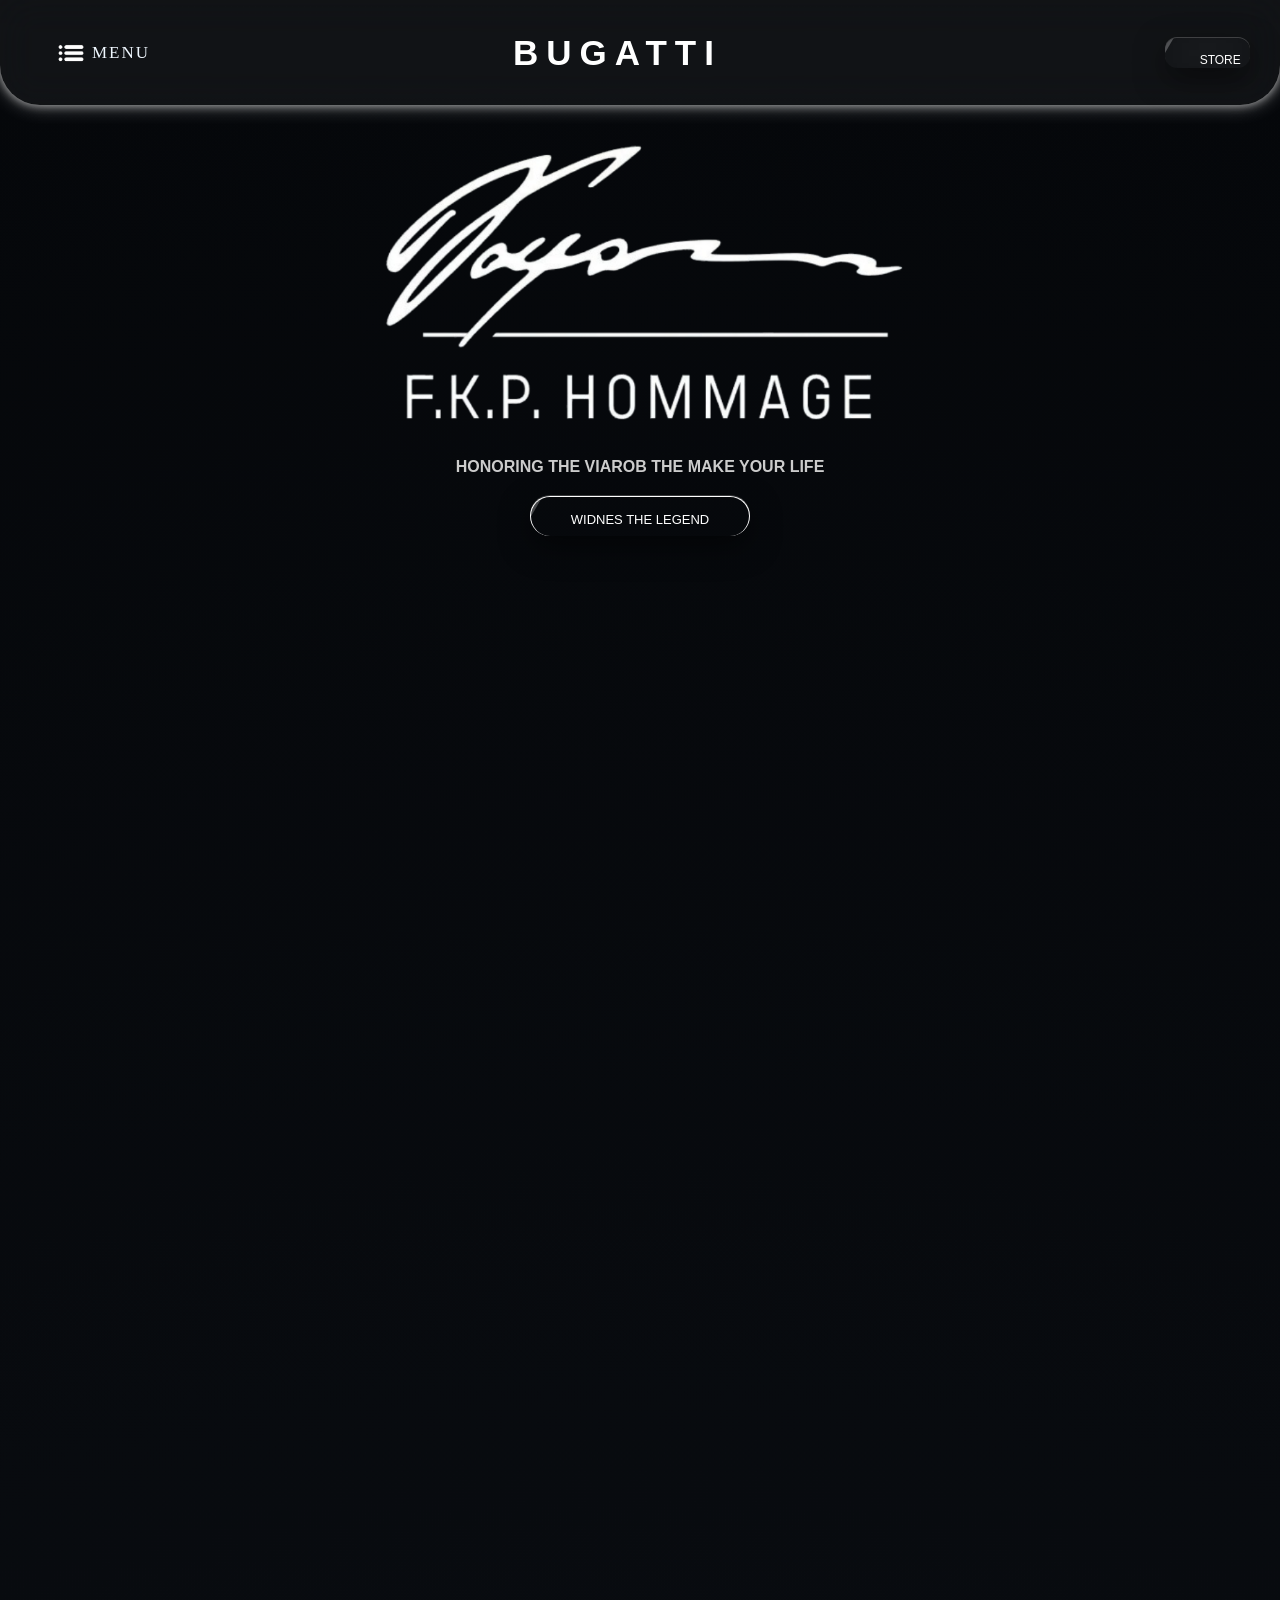
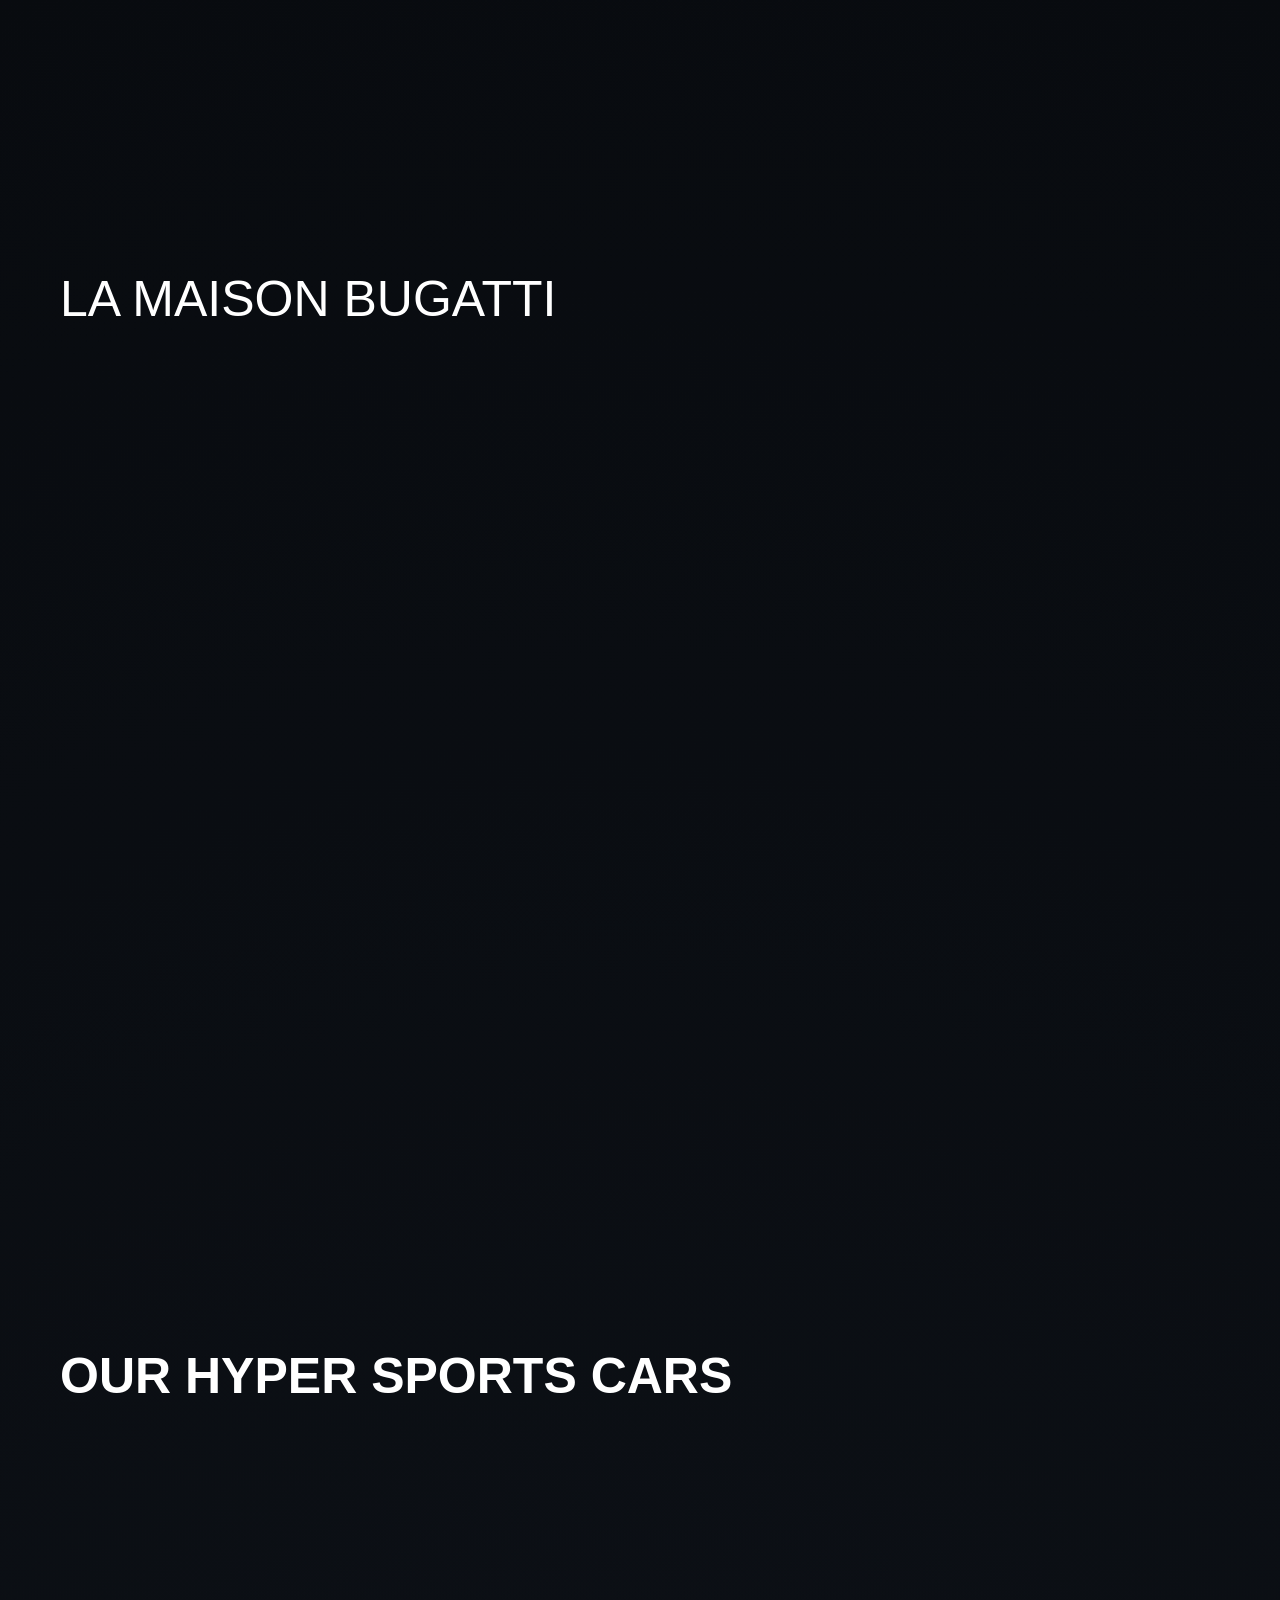
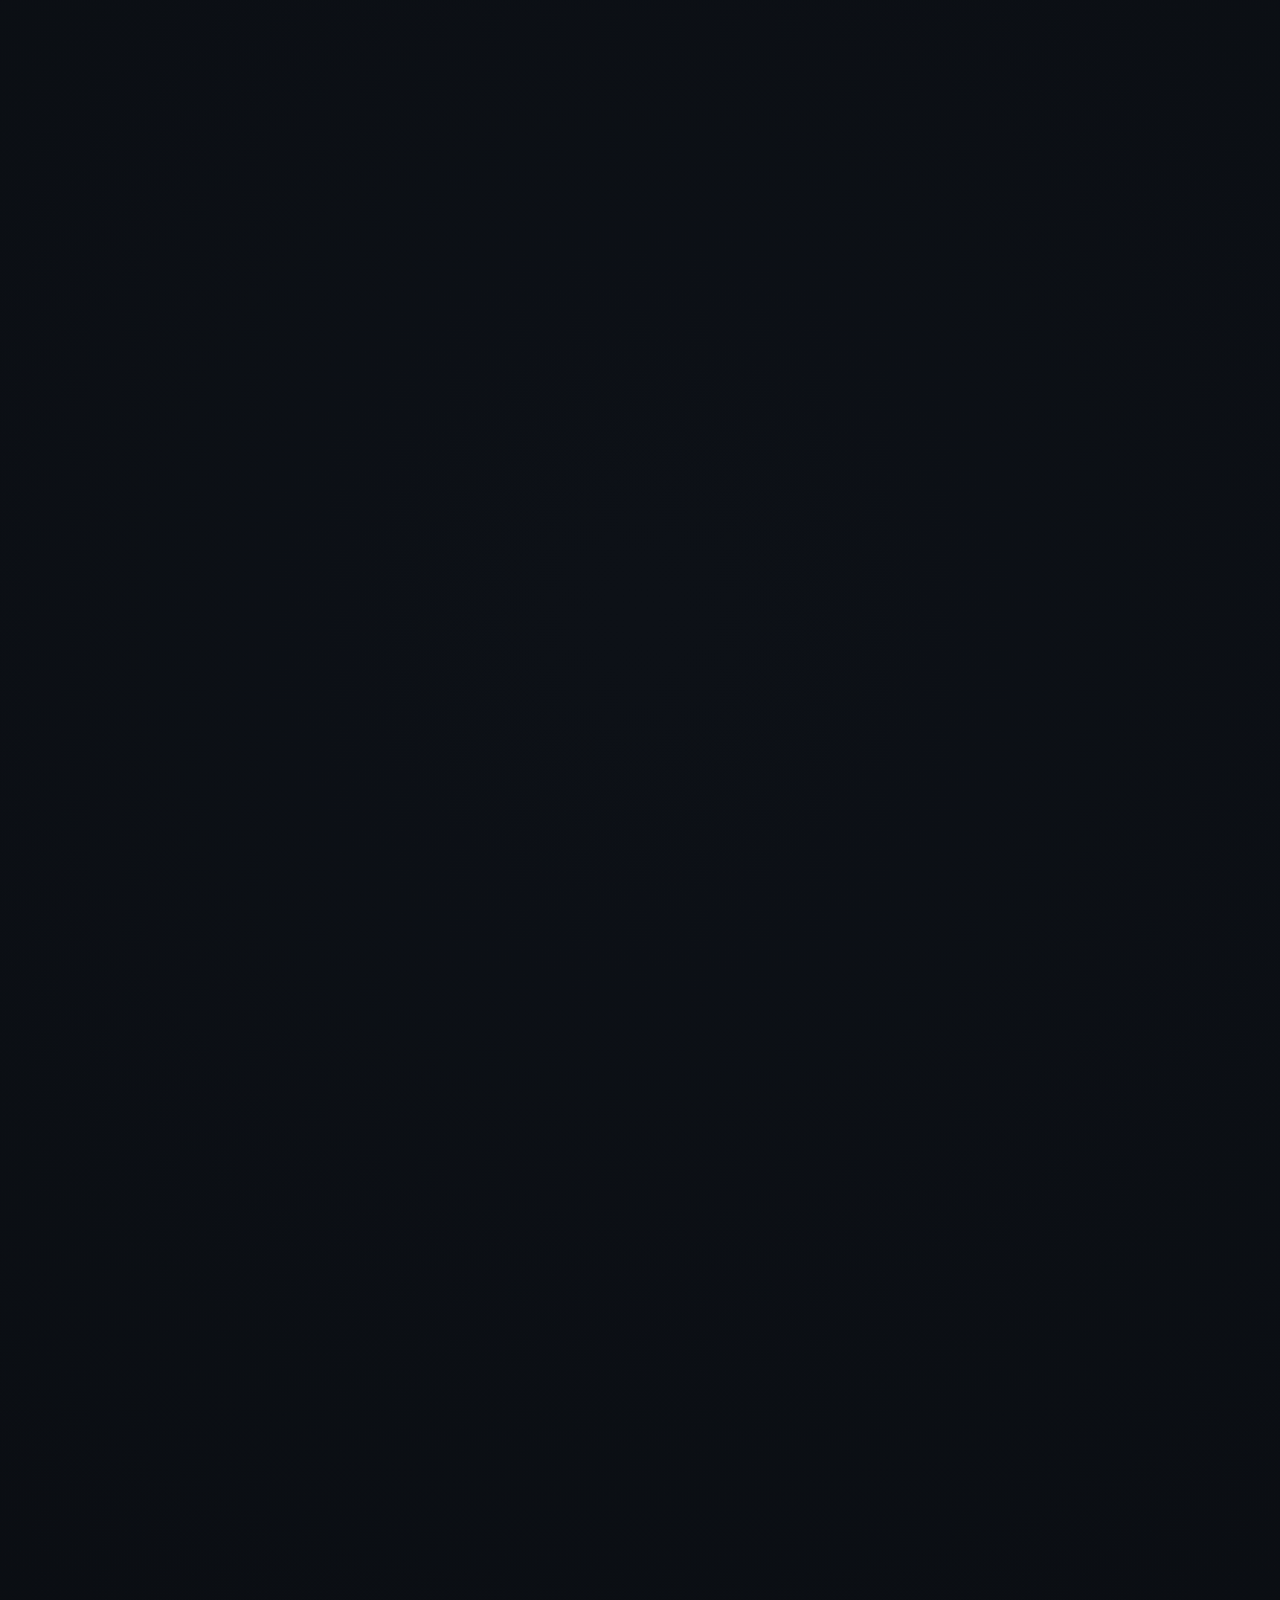
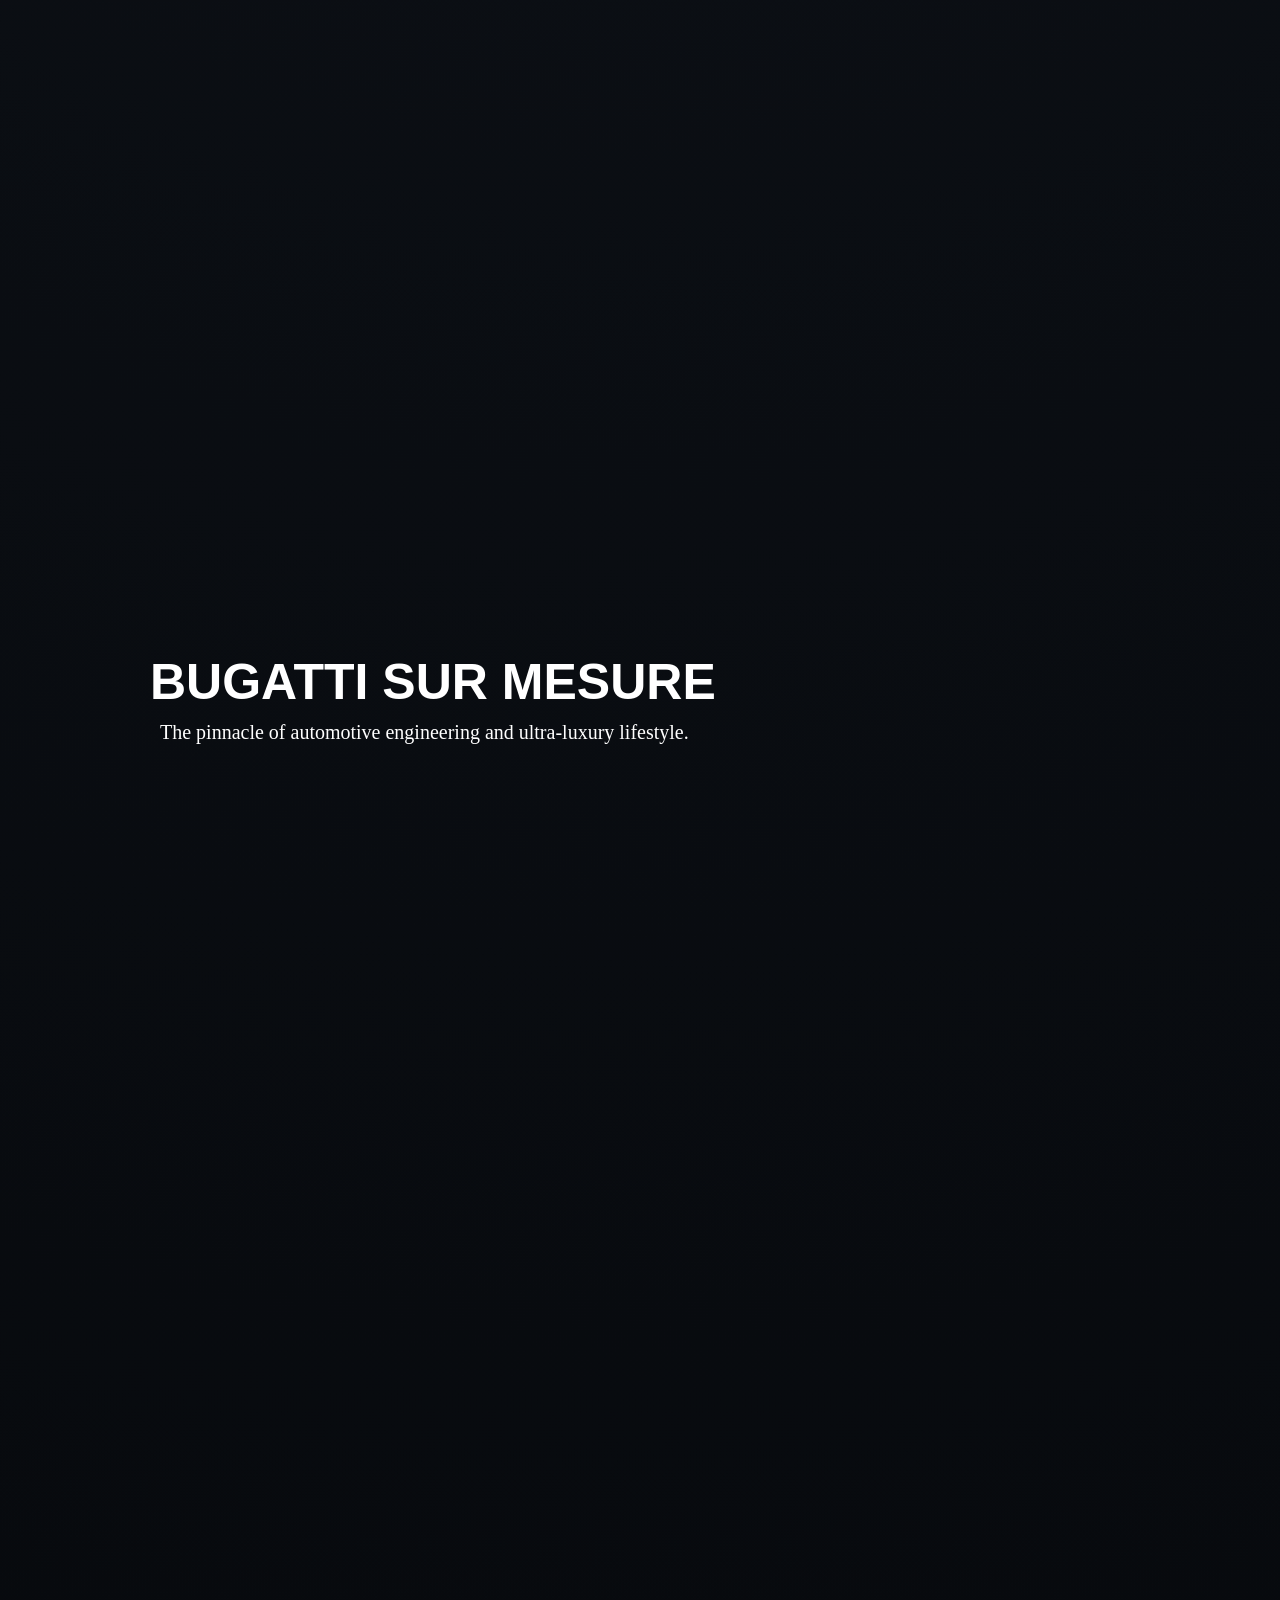
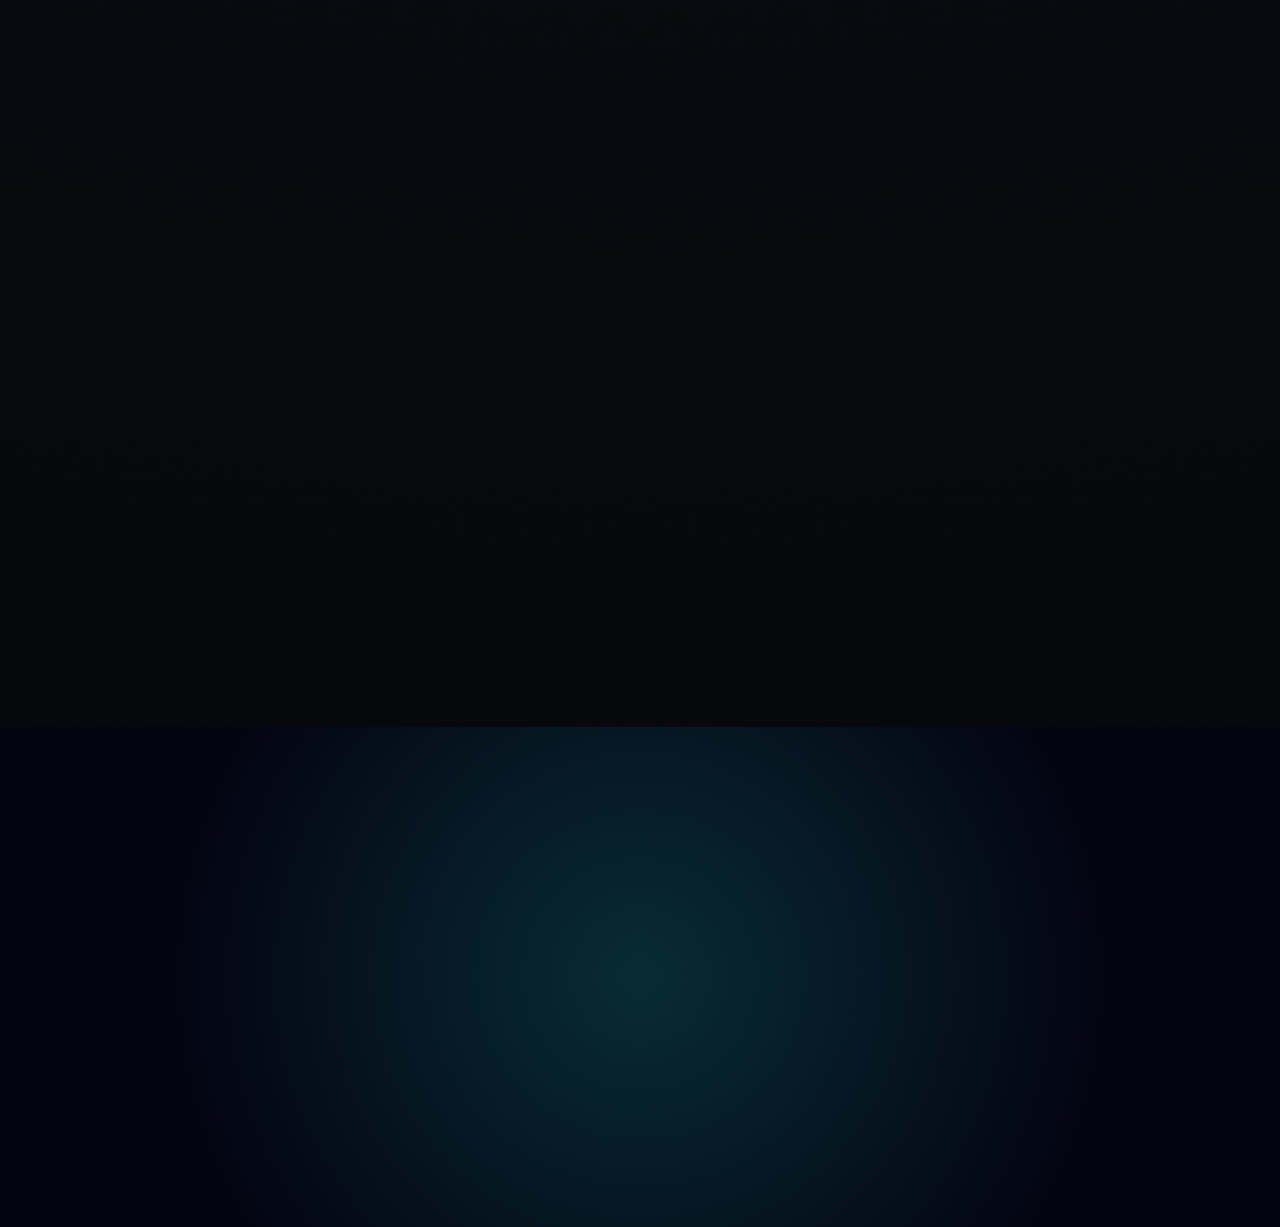
<file: index.html>
<!DOCTYPE html>
<html lang="en">

<head>
    <meta charset="UTF-8" />
    <meta http-equiv="X-UA-Compatible" content="IE=edge" />
    <meta name="viewport" content="width=device-width, initial-scale=1.0" />
    <title>Document</title>
    <link rel="stylesheet" href="./style.css" />
  <link href="https://unpkg.com/aos@2.3.1/dist/aos.css" rel="stylesheet">
</head>


<body>
    <header>
        <video autoplay loop muted src="./m.1.mp4"></video>
        <nav>
            <div class="sed"data-aos="fade-right" data-aos-duration="2000">
                <img class="sedd" src="./menu.23.png" alt="" />
                <h1 class="meb">MENU</h1>
            </div>
            <h1 class="h9"data-aos="fade-up" data-aos-duration="3000">BUGATTI</h1>
            <button class="saloma"data-aos="fade-left" data-aos-duration="2000">STORE</button>
        </nav>
        <section>
            <img class="salob" src="./imzooo.1.png" alt="" />

            <article>
                <aside>
                    <h1 class="der">HONORING THE VIAROB THE MAKE YOUR LIFE</h1>
                    <button class="a"data-aos="zoom-in" data-aos-duration="3000">WIDNES THE LEGEND</button>
                </aside>
            </article>
        </section>
    </header>
    <main data-aos="fade-up" data-aos-duration="2000">

        <video class="video2" autoplay loop muted src="./video2.mp4"></video>
        <section>
            <img class="ab" src="./imzooo.2.png" alt="" />
            <button class="red">DISCOVER THE PROGRAMME SOLITAIRE</button>
        </section>
    </main>
    <h1 class="h1"> LA MAISON BUGATTI </h1>
    <div class="kalon">
        <div class="surat card-container">

            <div class="yakum card-item" data-aos="zoom-in-right" data-aos-duration="2000">

                <div class="img-m m1"></div>
                <h1 class="h8">DISCOVER BUGATTI</h1>
                <p class="a4">Learn more</p>
            </div>
            <div class="duyum card-item" data-aos="zoom-out-up" data-aos-duration="2000">
                <div class="img-m m2"></div>
                <h1 class="h8">OUR HISTORY</h1>
                <p class="a4">Learn more</p>
            </div>
            <div class="seyum card-item" data-aos="zoom-in-left" data-aos-duration="2000">
                <div class="img-m m3"></div>
                <h1 class="h8">CAREERS AT BUGGATI</h1>
                <p class="a4">Learn more</p>
            </div>
        </div>
    </div>
    <nav>
        <img class="asalom" data-aos="zoom-in-up" data-aos-duration="3000" src="./вук.png" alt="" />
    </nav>

    <h1 class="h2">OUR HYPER SPORTS CARS</h1>
    <div class="main" data-aos="fade-up" data-aos-duration="3000">
        <div>
            <div class="img-s s1" data-aos="zoom-in-right" data-aos-duration="3000"></div>
            <div class="img-s s2" data-aos="zoom-in-left" data-aos-duration="3000"></div>
        </div>
        <div>
            <div class="img-s s3" data-aos="zoom-in-right" data-aos-duration="3000"></div>
            <div class="img-s s4" data-aos="zoom-in-left" data-aos-duration="3000"></div>
        </div>
        <div>
            <div class="img-s s5" data-aos="zoom-in-right" data-aos-duration="3000"></div>
            <div class="img-s s6" data-aos="zoom-in-left" data-aos-duration="3000"></div>
        </div>

    </div>
    <h1 class="h3">BUGATTI SUR MESURE</h1>
    <p class="p1">The pinnacle of automotive engineering and ultra-luxury lifestyle.</p>
    <nav>

        <div class="sad"data-aos="zoom-in" data-aos-duration="3000">
            <img class="img1" src="./m.7.jpg" alt="" />
            <div class="nav">
                <h1 class="duf">
                    Heritage, <br> Craftsmanship and <br> Innovation
                </h1>
                <p>
                    at buggati we translate our customer <br> logo Heritage, Craftsmanship and Innovation <br>
                    personaliza automatical
                </p>
            </div>
        </div>
    </nav>
    <div class="foter" data-aos="fade-zoom-in" data-aos-easing="ease-in-back" data-aos-delay="300" data-aos-offset="0"
        data-aos-duration="2000">

        <footer>
            <div>
                <h1 class="h4">HYPER SPORT CARS</h1>
                <p class="p4">OUR HYPER CARS <br> TOURBILLION <br> BOLIDE <br>CHIRON <br>VO VUTURE MORE <br> DIVO
                    <br>CENTIDEKI
                </p>

            </div>
            <div>
                <h1 class="h4">LA MARQUE</h1>
                <p class="p4">DISCOVER BUGGATI<br> CAREERS<br>NEWSROOM<br>CLASIC ICONS<br>RACING MORE <br>
                    LAGENDS<br>LESS
                    PATRONS
                    <br>SURE MASURE <br>DEALER FINDER <br>CONTACTS
                </p>


            </div>
            <div>
                <h1 class="h4">LIFESTYLE</h1>
                <p class="p4">OUR HYPER CARS <br> TOURBILLION <br> BOLIDE <br>CHIRON <br>VO VUTURE </p>
            </div>
            <div>
                <h1 class="h4">CUSTOMER SERVICE</h1>
                <p class="p4">DISCOl Notice<br> CAREERS<br>NEWSROOM Legotice<br> Notice ICONS<br>RACING MORE <br>
                    LAGENDS
                </p>

            </div>
        </footer>

        <nav class="footer">

            <h1 class="h5">© 2026 BUGATTI Automobiles S.A.S.</h1>
            <nav class="nav2" style="display: flex;">
                <a href="" class="a1">Legal Notice</a>
                <a href="" class="a1">Privacy Police</a>
                <a href="" class="a1">privacy Notice</a>
                <a href="" class="a1">Cookie Police</a>
                <a href="" class="a1">Privacy Settings</a>
                <a href="" class="a1">Fuel Cosumption</a>
                <a href="" class="a1">Modern Stavicy Statment</a>

                <nav class="se">
                    <h1 class="h6" style="padding-left: 40px;">Language</h1>
                    <nav class="su" ;>
                        <a href="" class="a2">English</a>
                        <a href="" class="a2">Spanish</a>
                    </nav>
                </nav>

            </nav>
            <img class="oxironw" src="./icon.2.png" alt="">
        </nav>
    </div>
    <div class="tamom">
        <h1 class="l1" data-aos="zoom-in-down" data-aos-duration="3000">BUGATTI</h1>


    </div>
    <script src="https://unpkg.com/aos@2.3.1/dist/aos.js"></script>


    <script>
        AOS.init();
    </script>

</body>



</html>
</file>
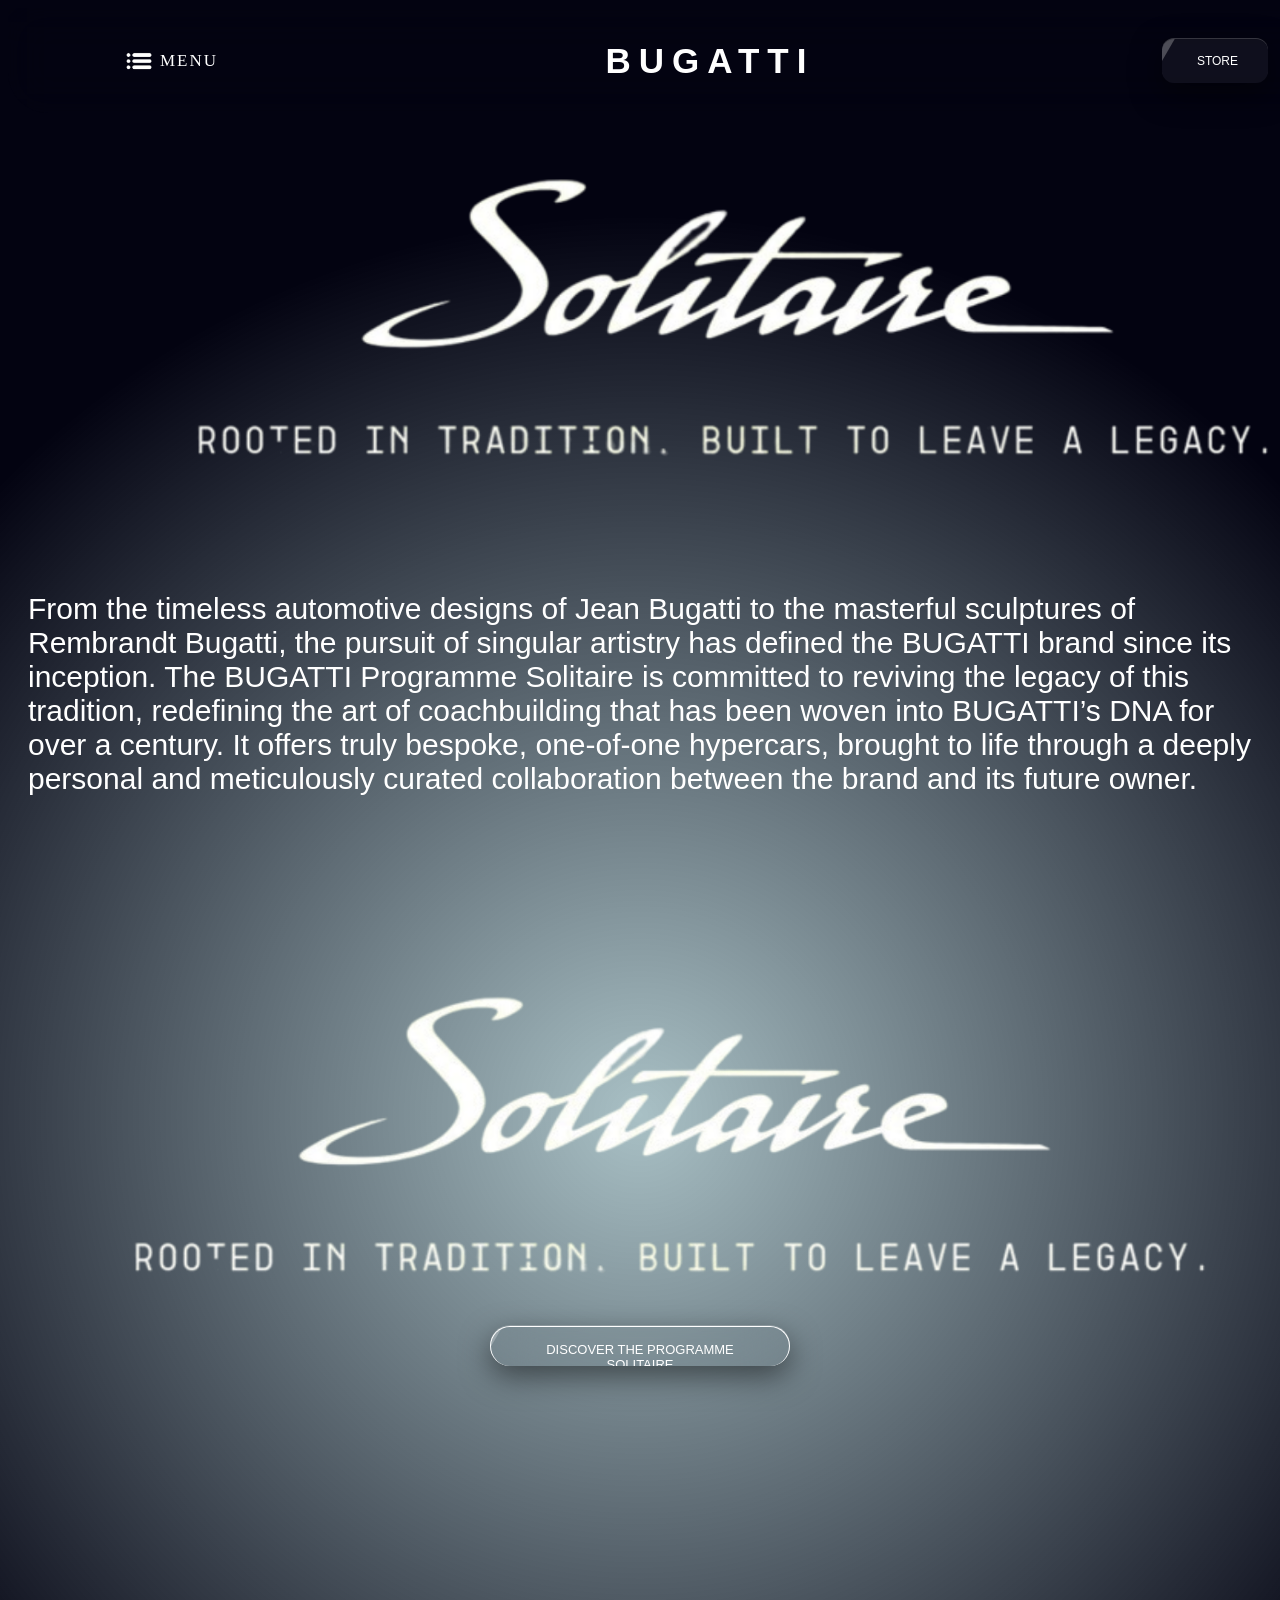
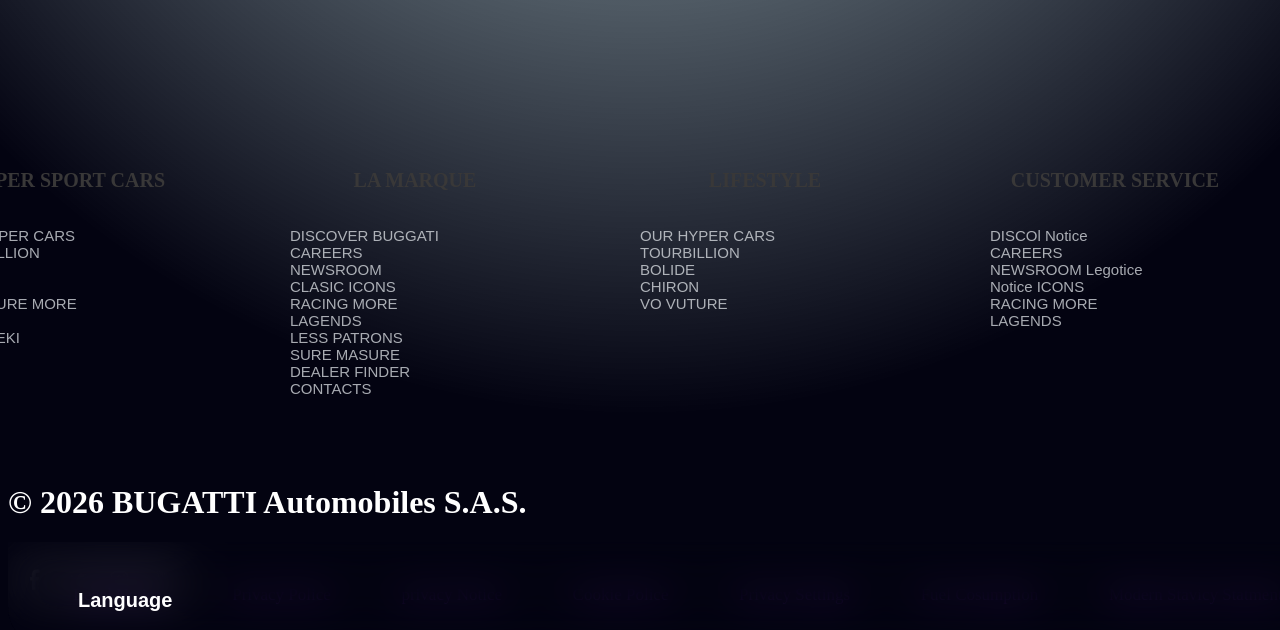
<file: main.html>
<!DOCTYPE html>
<html lang="en">

<head>
    <meta charset="UTF-8">
    <meta name="viewport" content="width=device-width, initial-scale=1.0">
    <title>Document</title>
    <link rel="stylesheet" href="./main.css">
</head>

<body>
    <nav>
        <div class="sed">
            <img class="sedd" src="./menu.23.png" alt="" />
            <h1 class="meb">MENU</h1>
        </div>
        <h1 class="h9">BUGATTI</h1>
        <button class="saloma">STORE</button>
    </nav>
    <img class="ab" src="./imzooo.2.png" alt="" />
    <h1 class="h88">From the timeless automotive designs of Jean Bugatti to the masterful sculptures of Rembrandt
        Bugatti, the pursuit of singular artistry has defined the BUGATTI brand since its inception. The BUGATTI
        Programme Solitaire is committed to reviving the legacy of this tradition, redefining the art of coachbuilding
        that has been woven into BUGATTI’s DNA for over a century. It offers truly bespoke, one-of-one hypercars,
        brought to life through a deeply personal and meticulously curated collaboration between the brand and its
        future owner.</h1>
    <main data-aos="fade-up" data-aos-duration="2000">

        <video class="video2" autoplay loop muted src="./video2.mp4"></video>
        <section>
            <img class="ab" src="./imzooo.2.png" alt="" />
            <button class="red">DISCOVER THE PROGRAMME SOLITAIRE</button>
        </section>
    </main>
    <footer>
        <div>
            <h1 class="h4">HYPER SPORT CARS</h1>
            <p class="p4">OUR HYPER CARS <br> TOURBILLION <br> BOLIDE <br>CHIRON <br>VO VUTURE MORE <br> DIVO
                <br>CENTIDEKI
            </p>
            
        </div>
        <div>
            <h1 class="h4">LA MARQUE</h1>
            <p class="p4">DISCOVER BUGGATI<br> CAREERS<br>NEWSROOM<br>CLASIC ICONS<br>RACING MORE <br>
                LAGENDS<br>LESS
                PATRONS
                <br>SURE MASURE <br>DEALER FINDER <br>CONTACTS
            </p>
            
            
        </div>
        <div>
            <h1 class="h4">LIFESTYLE</h1>
            <p class="p4">OUR HYPER CARS <br> TOURBILLION <br> BOLIDE <br>CHIRON <br>VO VUTURE </p>
        </div>
        <div>
            <h1 class="h4">CUSTOMER SERVICE</h1>
            <p class="p4">DISCOl Notice<br> CAREERS<br>NEWSROOM Legotice<br> Notice ICONS<br>RACING MORE <br>
                LAGENDS
            </p>
            
        </div>
    </footer>
    
    
    
    
        <div class="footers">
    
            <h1 class="h5">© 2026 BUGATTI Automobiles S.A.S.</h1>
            <nav class="nav2">
                <a href="" class="a1">Legal Notice</a>
                <a href="" class="a1">Privacy Police</a>
                <a href="" class="a1">privacy Notice</a>
                <a href="" class="a1">Cookie Police</a>
                <a href="" class="a1">Privacy Settings</a>
                <a href="" class="a1">Fuel Cosumption</a>
                <a href="" class="a1">Modern Stavicy Statment</a>
        
            </nav>        
                <nav class="se">
                    <h1 class="h6" style="padding-left: 40px;">Language</h1>
                    <div class="su" ;>
                        <a href="" class="a2">English</a>
                        <a href="" class="a2">Spanish</a>
                    </div>
                </nav>
    
        </div>
            <img class="oxironw" src="./icon.2.png" alt="">
        </div>


    </div>

</body>

</html>
</file>
<file: style.css>
* {
    margin: 0;
    box-sizing: border-box;
    padding: 0;

}

header {
    position: relative;
    width: 100%;
    height: 100vh;




}


main {
    position: relative;
    width: 100%;
    height: 100vh;

}


header video {
    position: absolute;
    z-index: -1;
    width: 100%;
    height: 100vh;
    object-fit: cover;
    filter: brightness(80%);
    object-fit: cover;
}

header nav {
    display: flex;
    align-items: center;
    justify-content: space-between;
    color: white;
    padding: 30px;
    background-color: rgba(255, 255, 255, 0.05);
    backdrop-filter: blur(20px);
    width: 100%;
    border-bottom-left-radius: 40px;
    border-bottom-right-radius: 40px;
    height: 105px;
    animation: sa 0.3 infinite;
    animation: sa 2s forwards;

    box-shadow: 0 0 10px rgba(255, 255, 255, 0.6),
        0 0 20px rgba(255, 255, 255, 0.4);
    position: fixed;
    z-index: 1000;

}

@keyframes sa {
    from {
        transform: translateY(-400px);

    }

    to {
        transform: translateY(0px);
        opacity: 1;
    }
}

.h9 {
    font-size: 35px;
    font-family: Montserrat, sans-serif;
    font-weight: 600;
    letter-spacing: 8px;
    text-shadow: 0 0 10px rgba(255, 255, 255, 0.02);
    text-transform: uppercase;
}



header section {
    display: flex;
    justify-content: center;
    flex-direction: column;
    animation: ak 4s forwards;


}

@keyframes ak {
    from {
        scale: 0%;
    }

    to {
        scale: 100%;
        opacity: 2;
    }
}

header button {
    background-color: transparent;
    color: white;
    width: 50px;
    height: 0px;
    border: none;
}


.saloma {

    font-size: 12px;
    width: 90;
    text-align: center;
    padding-right: 50px;
}


nav img {
    width: 50px;
}

.salob {
    width: 600px;
    display: flex;
    justify-content: center;
    align-items: center;
    margin: auto;
    padding-top: 90px;

}

nav aside {
    font-family: sans-serif;
}

aside {
    display: block;
    color: white;
    text-align: center;
    font-family: sans-serif;
}

main section {
    display: flex;
    justify-content: center;
    animation: aka 7s forwards;

}

@keyframes aka {
    from {
        scale: 0%;
    }

    to {
        scale: 100%;
        opacity: 2;
    }
}

section video {
    padding-top: 80px;
}

.a {
    width: 220px;
    height: 40px;
    border: 1px solid white;
    border-radius: 20px;
    border-bottom: 700px;

}

.red {
    position: absolute;
    width: 300px;
    height: 40px;
    border: 1px solid white;
    border-radius: 20px;
    border-bottom: 700px;
    margin-top: 390px;
    background-color: transparent;
    color: white;
    height: 40px;

}

.yakum {
    animation: yak 10s forwards;
}


.duyum {
    animation: du 8s forwards;
}

.seyum {
    animation: se 10s forwards;
}

.foter {
    background: radial-gradient(circle at center, #0d1117 0%, #05070a 100%);
    width: 100%;
}

button {
    padding: 15px 35px;
    font-size: 13px;
    border: none;
    border-radius: 12px;
    background-color: rgba(255, 255, 255, 0.05);
    backdrop-filter: blur(20px);
    color: white;
    cursor: pointer;
    transition: all 0.4s ease;
    overflow: hidden;
    box-shadow: 0 -1px 0 0 rgba(255, 255, 255, 0.2),
        0 10px 30px rgba(0, 0, 0, 0.5);

}

button::before {
    content: "";
    position: absolute;
    top: 0;
    left: -100%;
    width: 100%;
    height: 100%;
    background: rgba(255, 255, 255, 0.25);
    transform: skewX(-30deg);
    transition: 3s;

}

button:hover::before {
    left: 120%;
}

button:hover {
    transform: scale(1.08);
    background: #ffffff;
    color: #000;
    box-shadow: 0 0 20px rgba(255, 255, 255, 0.6),
        0 0 40px rgba(255, 255, 255, 0.4);
}

button:active {
    transform: scale(0.96);
}




main section video {
    position: absolute;
    z-index: -1;
    width: 100%;
    height: 100vh;
    object-fit: cover;
    filter: brightness(70%);

}
.nav{
margin-left: -100px;
}

.video2 {
    position: absolute;
    z-index: -1;
    width: 100%;
    height: 100%;
    object-fit: cover;
    filter: brightness(40%);

    left: auto;
    padding: 0%;


}

.oxironw {
    width: 180px;
}

.ab {
    width: 700px;

    display: flex;
    justify-content: center;
    align-items: center;
    margin: auto;
    margin-top: 100px;
}

.surat {
    display: flex;
    justify-content: space-around;
    gap: 409px;
}

.der {
    margin-bottom: 20px;
    filter: brightness(80%);
}

div {
    width: 10px;
}

.sur {
    width: 70px;
}

.main {
    display: block;
    margin-top: auto;
    padding: 50px;
    width: 95%;
    max-width: 1500px;


}

div {
    display: flex;
    justify-content: space-between;
}

body {
    background: radial-gradient(circle at center, #0d1117 0%, #05070a 100%);
    margin: 0;
    padding: 0;
    width: 100%;

}



p {
    font-size: 6px;
    color: white;
    padding-top: 50px;
    padding: 70px;
    gap: 30px;
    font-style: unset;
}

.kalon img {
    width: 380px;
}

.kalon {
    display: flex;
    justify-content: space-between;
}

.surat {
    display: flex;
    justify-content: space-around;
}

.surat img {
    width: 400px;
    height: 260px;
    display: flex;
    justify-content: space-between;
}

div {
    display: block;
    color: aliceblue;
    font-size: 13px;
    padding: 30px;
    gap: 20px;

}

div a {
    font-size: 17px;
    color: white;
    font-family: sans-serif;
}

.meb {
    font-size: 17px;
    font-weight: 500;
    letter-spacing: 2px;

}

.meb:hover {
    text-shadow: 0 0 10px rgba(0, 195, 255, 0.6);
}

.sed {
    display: flex;
    gap: 0px;
    padding: 20px;
    align-items: center;

}

.sedd {
    width: 42px;
    border-radius: 45px;
}

.asalom {
    width: 100%;
    height: auto;
    margin: auto;
    padding: 0;
    padding-left: 100px;
    display: block;
}

.asalom:hover {
    width: 100%;
}

.h8 {
    font-size: 25px;
    padding: 20px;
    width: 400px;

}

.a4 {
    margin-top: -90px;
    width: 400px;
    font-size: 20px;
    padding-left: 20px;
}

.h1 {
    font-size: 50px;
    font-family: sans-serif;
    padding-left: 60px;
    color: white;
    padding-top: 70px;
    font-weight: 300;
}

.h2 {
    font-size: 50px;
    font-family: sans-serif;
    padding-left: 60px;
    color: white;

}

.tamom {
    display: flex;
    justify-content: space-around;

}

.l1 {
    font-family: sans-serif;
    font-size: 250px;
    font-weight: 1000;
    letter-spacing: 15px;
    padding-left: 150px;
    margin: 50px 0;
    display: block;
    width: max-content;
    transform: scaleY(1.8);
    transform-origin: center;
    background-image: url(./агкфе.jpg);
    background-size: cover;
    background-position: center;
    color: white;
    padding: 40px;
    text-align: center;
    -webkit-background-clip: text;
    background-clip: text;
    color: transparent;
    padding-left: 67px;
    line-height: 1;
    text-transform: uppercase;


}

.tamom {
    background: radial-gradient(circle, rgba(12, 110, 130, 0.35) 0%, rgb(3, 3, 17) 70%);
    width: 100%;
    min-height: 500px;
    justify-content: center;
    display: flex;
}









.main {
    display: block;
    border: 1px solid white;
    background-color: black;
    width: 1200px;
    margin: auto;


}



.main div {
    width: 100%;
    display: flex;
    justify-content: space-between;

}

.h3 {
    font-size: 50px;
    font-family: sans-serif;
    padding-left: 150px;
    color: white;
    padding-top: 130px;


}

.p1 {
    font-size: 20px;
    padding: 10px;
    padding-left: 160px;
    margin-bottom: 50px;
}

.img1 {
    width: 700px;

}

.nav {
    position: absolute;
    left: 900px;
}

.sad {
    display: flex;

    border: 1px solid white;
    background-color: black;
    width: 90%;
    max-width: 1600px;

    margin: auto;



}

.sad h1 {
    font-size: 50px;
    font-style: inherit;

}

.sad p {

    white-space: nowrap;
    font-size: 18px;
    line-height: 1.8;
    text-align: left;
    padding-left: 20px;
    padding-top: 0px;
    font-style: initial;

}

footer {
    display: flex;
    gap: 230px;
    margin: auto;
    padding-left: 50px;
    left: 10px;
    background: radial-gradient(circle at center, #0d1117 0%, #05070a 100%);

}

.h4 {
    color: rgb(57, 56, 56);
    font-size: 20px;
    font-style: unset;
    padding-left: 10px;
    margin-bottom: 12px;
    padding-right: 130px;
    width: 400px;
    padding-top: 30px;

}

.p4 {
    font-weight: 300;
    font-size: 15px;
    padding-left: 40px;
    padding-top: 20px;
    font-family: sans-serif;
    padding-right: 140px;
    color: rgba(227, 231, 235, 0.737);
    width: 300px;
    padding-bottom: 50px;

}

.h5 {
    display: block;
}

.footer {
    display: flex;
    background: radial-gradient(circle at center, #0d1117 0%, #05070a 100%);
    margin-top: 0px;
    padding: 80px;
    padding-top: 10px;
    color: white;
    flex-direction: column;
}

footer+nav h1,
footer h1 {
    display: flex;
    justify-content: center;
    gap: 5px;
    perspective: 1000px;
    user-select: none;
}

.h5 {
    font-size: 20px;
    font-family: sans-serif;
    margin-bottom: 30px;
}

.a1 {
    font-size: 17px;
    color: white;
    text-decoration: none;
    padding-right: 20px;
}

.duf {
    width: 480px;
    font-family: sans-serif;
    padding-top: 70px;
    padding-left: 10px;

}

.a2 {
    font-size: 17px;
    color: white;
    text-decoration: none;
    padding-right: 20px;
}

.h6 {
    font-size: 20px;
    font-family: sans-serif;
    margin-bottom: 30px;
}

.su {
    display: flex;
    gap: 10px;

}

.se {
    display: block;
    padding-left: 70px;
}


.img-m {
    width: 430px;
    aspect-ratio: 16 / 9;
    background: center/100%;
    transition: all 0.2s;

    border-radius: 12px;
}

.img-m:hover {
    background-size: 110%;
    transition: all 0.1s;
}

.m1 {
    background-image: url(m.3.jpg);
}

.m2 {
    background-image: url(m.4.jpg);
}

.m3 {
    background-image: url(m.5.jpg);
}

.img-s {
    width: 1200px;
    aspect-ratio: 3/4;
    background: center/100%;
    transition: all 0.2s;


}

.img-s:hover {
    background-size: 110%;
    transition: all 0.1s;
    border-radius: 8px;
}

.s1 {
    background-image: url(s.1.jpg);

}

.s2 {
    background-image: url(s.2.jpg);
}

.s3 {
    background-image: url(s.3.jpg);
}

.s4 {
    background-image: url(s.4.jpg);
}

.s5 {
    background-image: url(s.5.jpg);
}

.s6 {
    background-image: url(s.6.jpg);
}


@media screen and (max-width: 1024px) {
    .salob, .ab {
        width: 80%;
    }

    .main {
        width: 95%;
        padding: 20px;
    }

    .l1 {
        font-size: 140px;
        padding-left: 0;
    }

    .sad {
        flex-direction: column;
        align-items: center;
        text-align: center;
    }

    .nav {
        position: static;
        width: 100%;
    }

    .img1 {
        width: 100%;
    }

    .h1, .h2, .h3 {
        font-size: 36px;
        padding-left: 30px;
    }

    .p1 {
        padding-left: 30px;
    }

    .surat {
        flex-direction: column;
        align-items: center;
        gap: 40px;
    }
}


@media screen and (max-width: 600px) {
    header nav {
        height: 70px;
        padding: 10px 15px;
    }

    .h9 {
        font-size: 18px;
        letter-spacing: 2px;
    }

    .meb {
        display: none; 
    }

    .salob {
        width: 90%;
        padding-top: 100px;
    }

    .ab {
        width: 90%;
    }

    .red {
        width: 80%;
        margin-top: 250px;
    }

    .h1, .h2, .h3 {
        font-size: 26px;
        padding-left: 15px;
        text-align: center;
    }

    .p1 {
        font-size: 14px;
        padding-left: 15px;
        text-align: center;
    }

    .main div {
        flex-direction: column;
    }

    .sad p {
        white-space: normal;
        font-size: 14px;
        padding: 10px;
    }

    .sad h1 {
        font-size: 24px;
    }

    .l1 {
        font-size: 60px;
        letter-spacing: 5px;
        padding: 10px;
    }

    footer {
        display: flex;
        flex-direction: column;
        align-items: center;
        text-align: center;
    }

    .footer {
        flex-direction: column;
        align-items: center;
        text-align: center;
    }

    .nav2 {
        flex-direction: column;
        gap: 10px;
    }

    .a1 {
        font-size: 12px;
    }
}
</file>
<file: main.css>
body {
    background: radial-gradient(circle, rgba(8, 75, 89, 0.35) 0%, rgb(3, 3, 17) 70%);
    overflow-x: hidden;
}

nav {
    display: flex;
    align-items: center;
    justify-content: space-between;
    color: white;
    padding: 30px;

    backdrop-filter: blur(20px);
    width: 100%;
    border-bottom-left-radius: 40px;
    border-bottom-right-radius: 40px;
    height: 45px;
    animation: sa 0.3 infinite;
    animation: sa 2s forwards;


    position: fixed;
    z-index: 1000;

}

.sed {
    display: flex;
    gap: 0px;
    padding: 80px;
    align-items: center;
    width: 60px;

}

.meb {
    font-size: 17px;
    font-weight: 500;
    letter-spacing: 2px;
    padding-top: 0%;

}

.meb:hover {
    text-shadow: 0 0 10px rgba(0, 195, 255, 0.6);
}

.h9 {
    font-size: 35px;
    font-family: Montserrat, sans-serif;
    font-weight: 600;
    letter-spacing: 8px;
    text-shadow: 0 0 10px rgba(255, 255, 255, 0.02);
    text-transform: uppercase;
}

.saloma {
     margin-right: 50px;
    font-size: 12px;
    width: 90;
    text-align: center;
    padding-right: 30px;
}

.sedd {
    width: 42px;
    border-radius: 45px;
}

.ab {
    width: 1200px;
    align-items: center;
    padding: 30px;
    padding-left: 160px;
}

.h88 {
    font-size: 30px;
    font-family: sans-serif;
    color: white;
    font-weight: 100;
    padding-top: 0px;
    padding: 10px;
    padding-left: 20px;

}

main {
    position: relative;
    width: 100%;
    height: 100vh;

}

main section {
    display: flex;
    justify-content: center;
    animation: aka 7s forwards;

}

.video2 {
    position: absolute;
    z-index: -1;
    width: 100%;
    height: 100%;
    object-fit: cover;
    filter: brightness(40%);

    left: auto;
    padding: 0%;


}

.red {
    position: absolute;
    width: 300px;
    height: 40px;
    border: 1px solid white;
    border-radius: 20px;
    border-bottom: 700px;
    margin-top: 500px;
    background-color: transparent;
    color: white;
    height: 40px;

}

.h4 {
    color: rgb(57, 56, 56);
    font-size: 20px;
    font-style: unset;

    margin-bottom: 12px;

    width: 250px;
    padding-top: 30px;
    padding-right: 100px;

}
.a1{
    font-size: 200px;
}

footer+nav h1,
footer h1 {
    display: flex;
    justify-content: center;
    gap: 5px;
    perspective: 1000px;
    user-select: none;
}

.a1 {
    font-size: 17px;
    text-decoration: none;
  
}
.nav2{
    display: flex;
    justify-content: space-around;
}
.p4 {
    font-weight: 300;
    font-size: 15px;

    padding-top: 20px;
    font-family: sans-serif;

    color: rgba(227, 231, 235, 0.737);

    padding-bottom: 50px;

}

.h5 {
    display: block;
}

.footers {
    background-color: transparent;
    color: white;
    width: 11110px;
    
}
.oxironw {
    width: 180px;
}

.h6 {
    font-size: 20px;
    font-family: sans-serif;
    margin-bottom: 30px;
}

.su {
    display: flex;
    gap: 10px;

    color: white;

}

.se {
    display: block;

}
footer{
    display: flex;
    justify-content: center;
}
button {
    padding: 15px 35px;
    font-size: 13px;
    border: none;
    border-radius: 12px;
    background-color: rgba(255, 255, 255, 0.05);
    backdrop-filter: blur(20px);
    color: white;
    cursor: pointer;
    transition: all 0.4s ease;
    overflow: hidden;
    box-shadow: 0 -1px 0 0 rgba(255, 255, 255, 0.2),
        0 10px 30px rgba(0, 0, 0, 0.5);

}

button::before {
    content: "";
    position: absolute;
    top: 0;
    left: -100%;
    width: 100%;
    height: 100%;
    background: rgba(255, 255, 255, 0.25);
    transform: skewX(-30deg);
    transition: 3s;

}

button:hover::before {
    left: 120%;
}

button:hover {
    transform: scale(1.08);
    background: #ffffff;
    color: #000;
    box-shadow: 0 0 20px rgba(255, 255, 255, 0.6),
        0 0 40px rgba(255, 255, 255, 0.4);
}

button:active {
    transform: scale(0.96);
}

/* Барои экранҳои хурд (телефонҳо ва планшетҳо) */
@media screen and (max-width: 768px) {
    nav {
        padding: 10px 15px;
    }
    
    .sed {
        padding: 0;
        width: auto;
    }

    .h9 {
        font-size: 18px;
        letter-spacing: 2px;
    }

    .ab {
        width: 100%;
        padding: 10px;
    }

    .h88 {
        font-size: 16px;
    }

    footer {
        flex-direction: column;
        align-items: center;
        text-align: center;
    }

    .footers {
        width: 100%;
    }

    .nav2 {
        flex-direction: column;
        gap: 10px;
    }

    .a1 {
        font-size: 14px;
    }

    .red {
        margin-top: 200px;
        width: 90%;
    }
}
</file>
